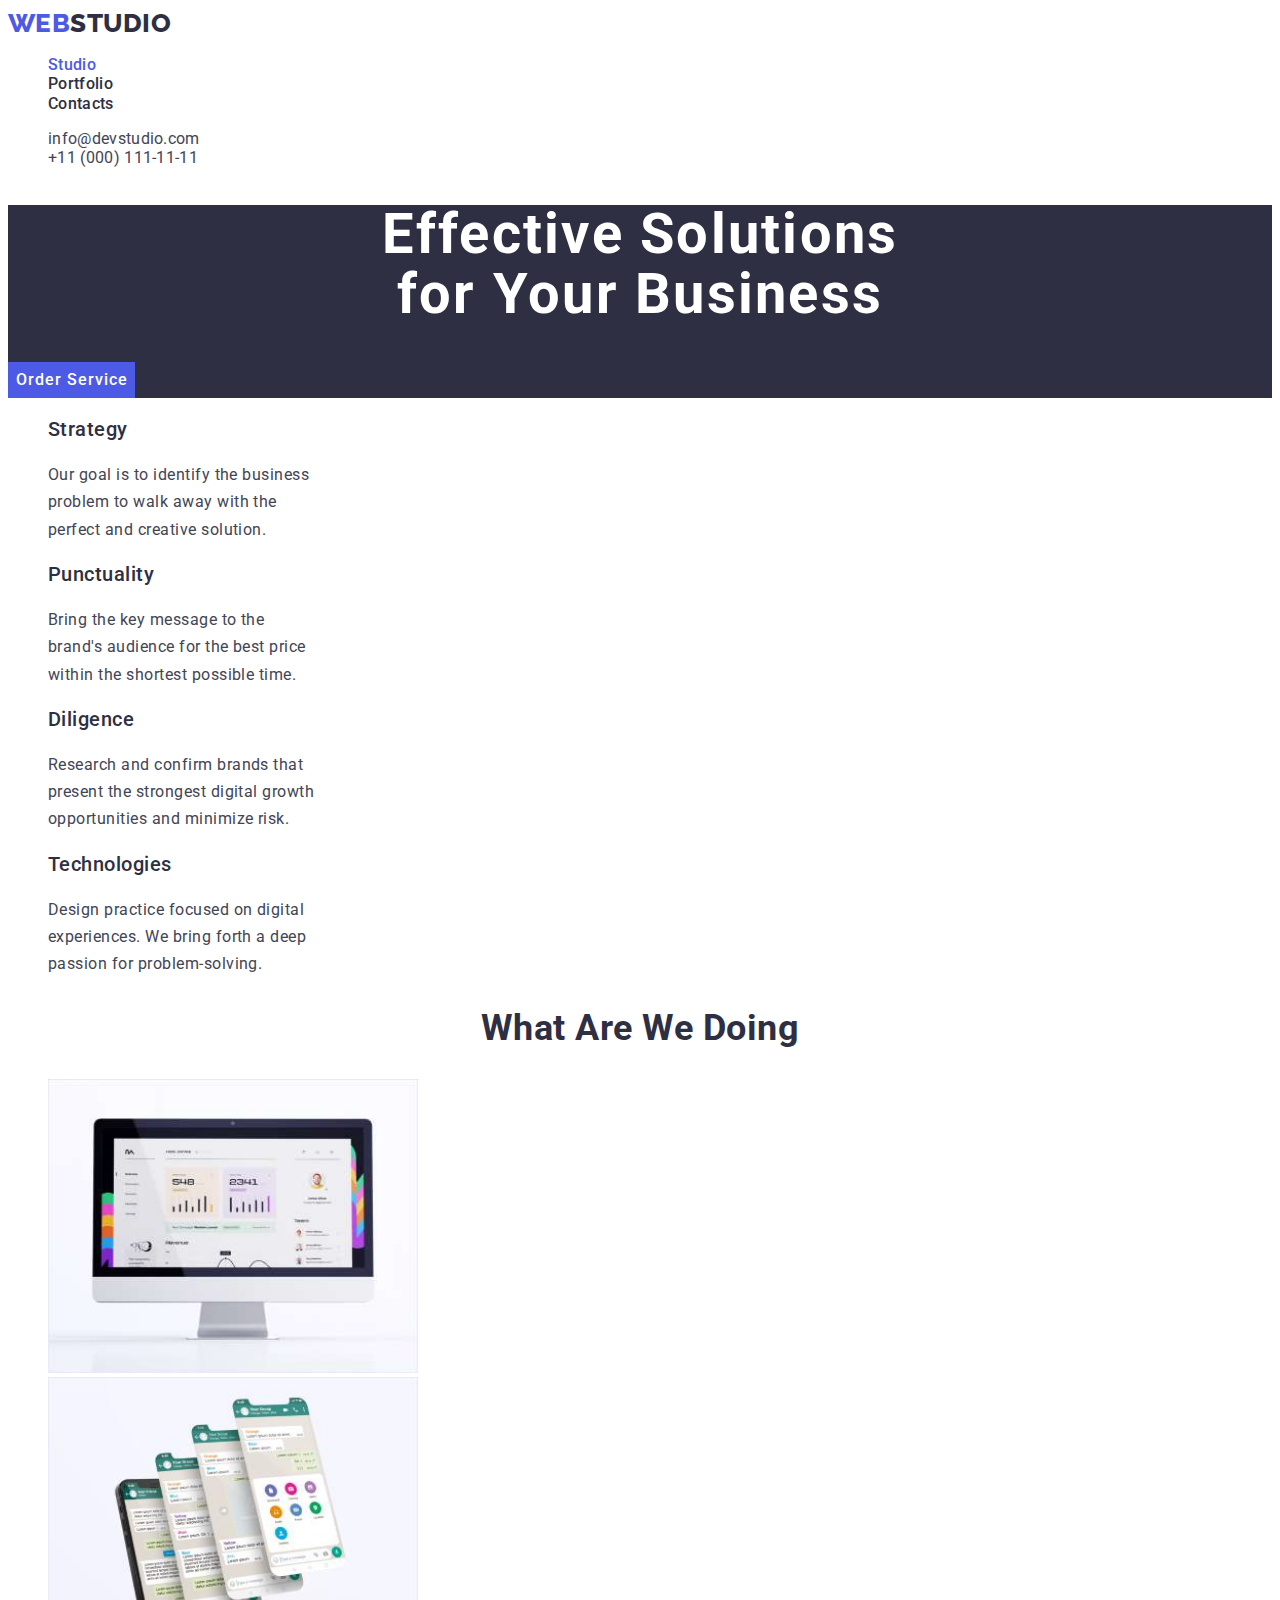
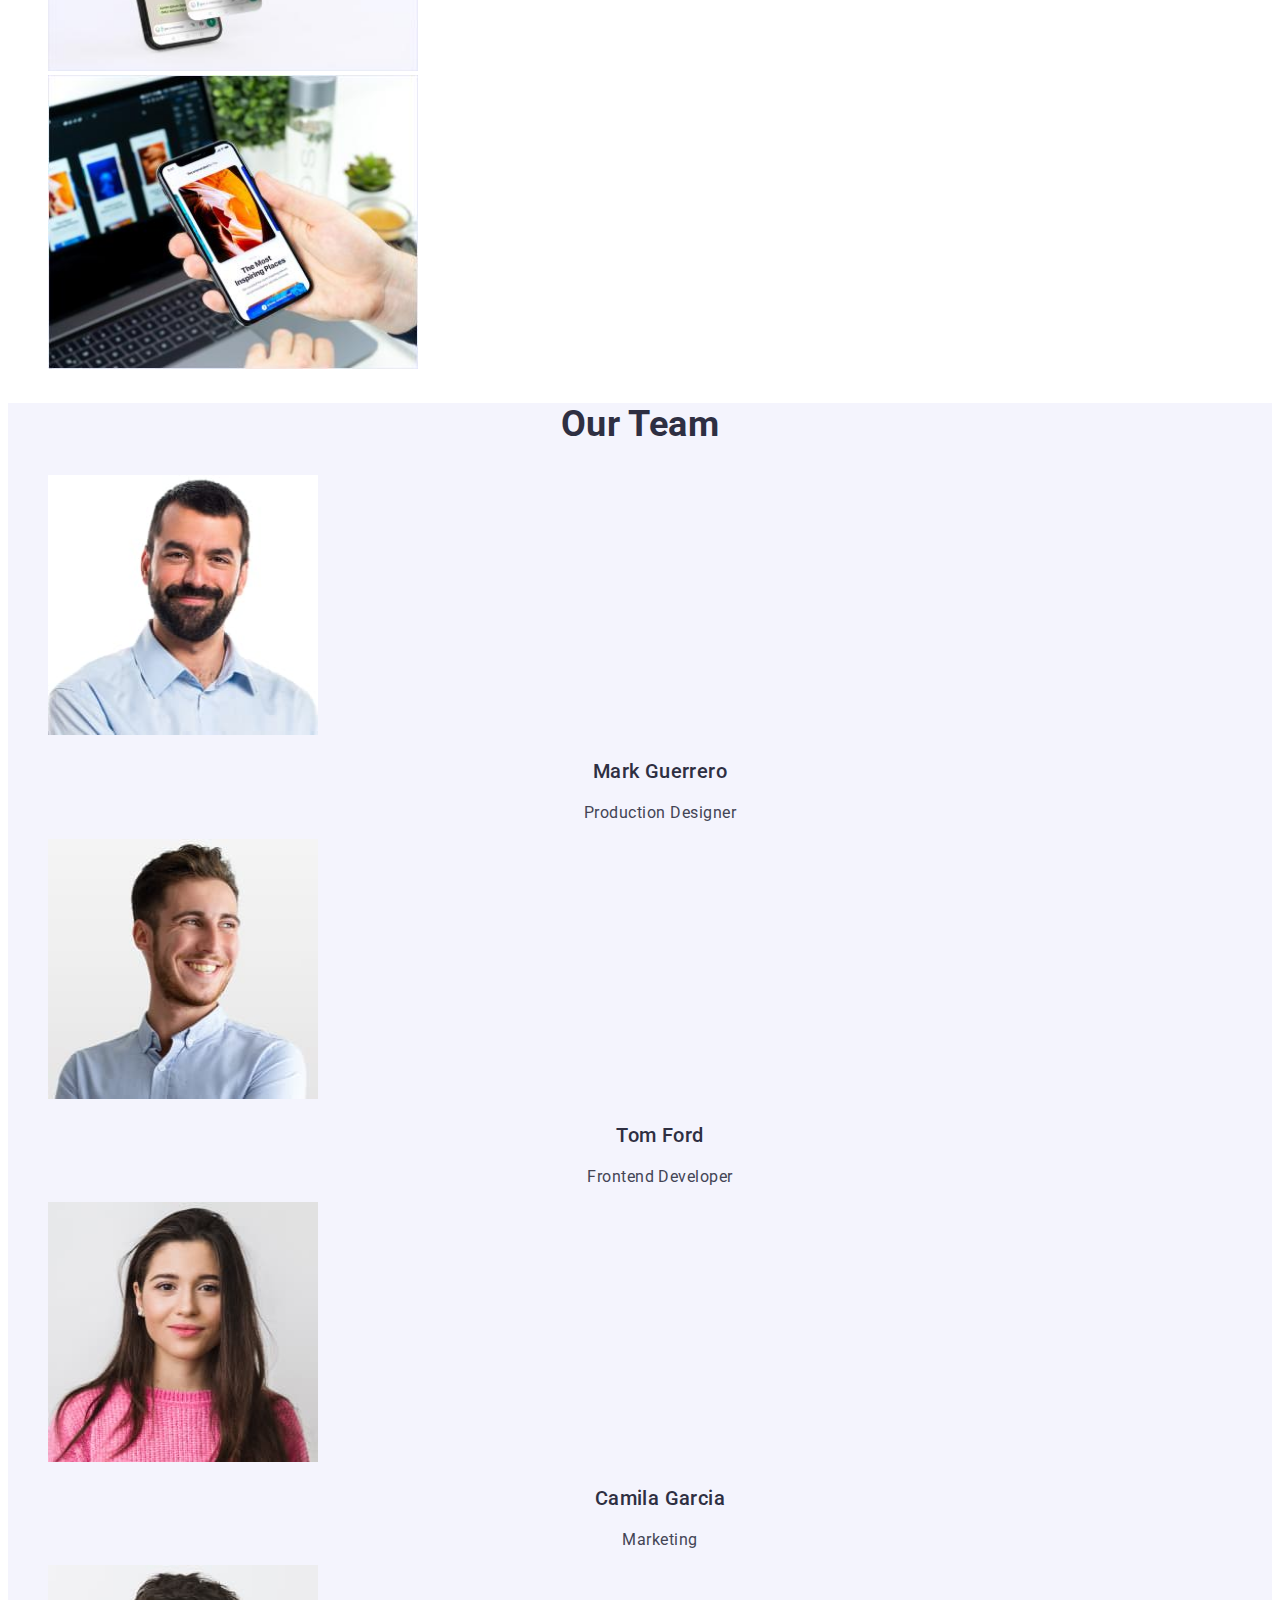
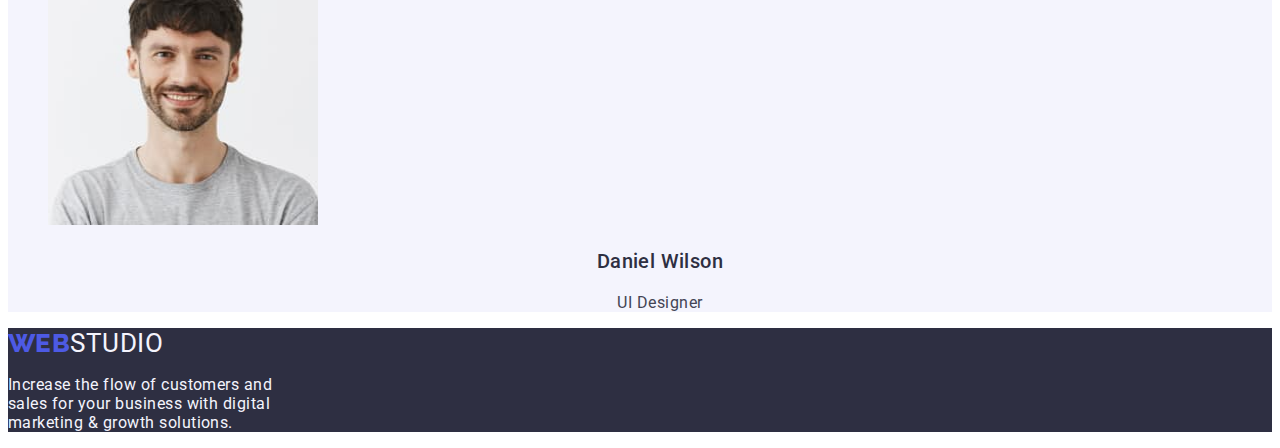
<file: index.html>
<!DOCTYPE html>
<html lang="en">
  <head>
    <meta charset="UTF-8" />
    <meta name="viewport" content="width=device-width, initial-scale=1.0" />
    <title>WebStudio</title>
    <link
      href="https://fonts.googleapis.com/css2?family=Raleway:wght@700&family=Roboto:wght@400;500;700;900&display=swap"
      rel="stylesheet"
    />
    <link rel="stylesheet" href="css/styles.css" />
  </head>
  <body>
    <!-- Header -->
    <header class="page-header">
      <nav>
        <a class="logo-link" href="index.html">
          <span class="logo">WEB</span><span class="studio">STUDIO</span></a
        >
        <ul class="nav-menu list">
          <li>
            <a class="page current" href="index.html">Studio</a>
          </li>
          <li>
            <a class="page" href="porfolio.html">Portfolio</a>
          </li>
          <li>
            <a class="page" href="">Contacts</a>
          </li>
        </ul>
      </nav>
      <ul class="contacts-menu list">
        <li>
          <a class="item" href="mailto:info@devstudio.com"
            >info@devstudio.com</a
          >
        </li>
        <li>
          <a class="item" href="tel:+110001111111">+11 (000) 111-11-11</a>
        </li>
      </ul>
    </header>
    <!-- Main -->
    <main>
      <!-- hero section -->
      <section class="hero bg-hero">
        <h1 class="hero-title">
          Effective Solutions <br />
          for Your Business
        </h1>
        <button class="button primary" type="button">Order Service</button>
      </section>

      <!-- Features -->
      <section class="section">
        <div class="container">
          <ul class="benefits list">
            <li>
              <h3 class="title">Strategy</h3>
              <p class="description">
                Our goal is to identify the business
                <br />
                problem to walk away with the
                <br />
                perfect and creative solution.
              </p>
            </li>
            <li>
              <h3 class="title">Punctuality</h3>
              <p class="description">
                Bring the key message to the
                <br />
                brand's audience for the best price
                <br />
                within the shortest possible time.
              </p>
            </li>
            <li>
              <h3 class="title">Diligence</h3>
              <p class="description">
                Research and confirm brands that
                <br />
                present the strongest digital growth
                <br />
                opportunities and minimize risk.
              </p>
            </li>
            <li>
              <h3 class="title">Technologies</h3>
              <p class="description">
                Design practice focused on digital
                <br />
                experiences. We bring forth a deep
                <br />
                passion for problem-solving.
              </p>
            </li>
          </ul>
        </div>
      </section>

      <!-- What are we doing -->
      <section class="section">
        <div class="container">
          <h2 class="section-title">What Are We Doing</h2>
          <ul class="what-we-do list">
            <li>
              <img
                src="./images/computer-img-1.jpg"
                alt="computer img1"
                width="370"
                height="294"
              />
            </li>
            <li>
              <img
                src="./images/computer-img-2.jpg"
                alt="computer img2"
                width="370"
                height="294"
              />
            </li>
            <li>
              <img
                src="./images/computer-img-3.jpg"
                alt="computer img3"
                width="370"
                height="294"
              />
            </li>
          </ul>
        </div>
      </section>

      <!-- Our Team -->
      <section class="section bg-team">
        <div class="container">
          <h2 class="section-title">Our Team</h2>
          <ul class="team list">
            <li>
              <img
                src="./images/img-1.jpg"
                alt="Mark Guerrero"
                width="270"
                height="260"
              />
              <h3 class="name">Mark Guerrero</h3>
              <p class="position">Production Designer</p>
            </li>
            <li>
              <img
                src="./images/img-2.jpg"
                alt="Tom Ford"
                width="270"
                height="260"
              />
              <h3 class="name">Tom Ford</h3>
              <p class="position">Frontend Developer</p>
            </li>
            <li>
              <img
                src="./images/img-3.jpg"
                alt="Camila Garcia"
                width="270"
                height="260"
              />
              <h3 class="name">Camila Garcia</h3>
              <p class="position">Marketing</p>
            </li>
            <li>
              <img
                src="./images/img-4.jpg"
                alt="Daniel Wilson"
                width="270"
                height="260"
              />
              <h3 class="name">Daniel Wilson</h3>
              <p class="position">UI Designer</p>
            </li>
          </ul>
        </div>
      </section>
    </main>

    <!-- Footer -->
    <footer class="page-footer bg-footer">
      <div>
        <a class="logo-link" href="index.html">
          <span class="logo">WEB</span><span class="studio-2">STUDIO</span></a
        >
        <p class="footer-description">
          Increase the flow of customers and
          <br />
          sales for your business with digital
          <br />
          marketing & growth solutions.
        </p>
      </div>
    </footer>
  </body>
</html>
</file>
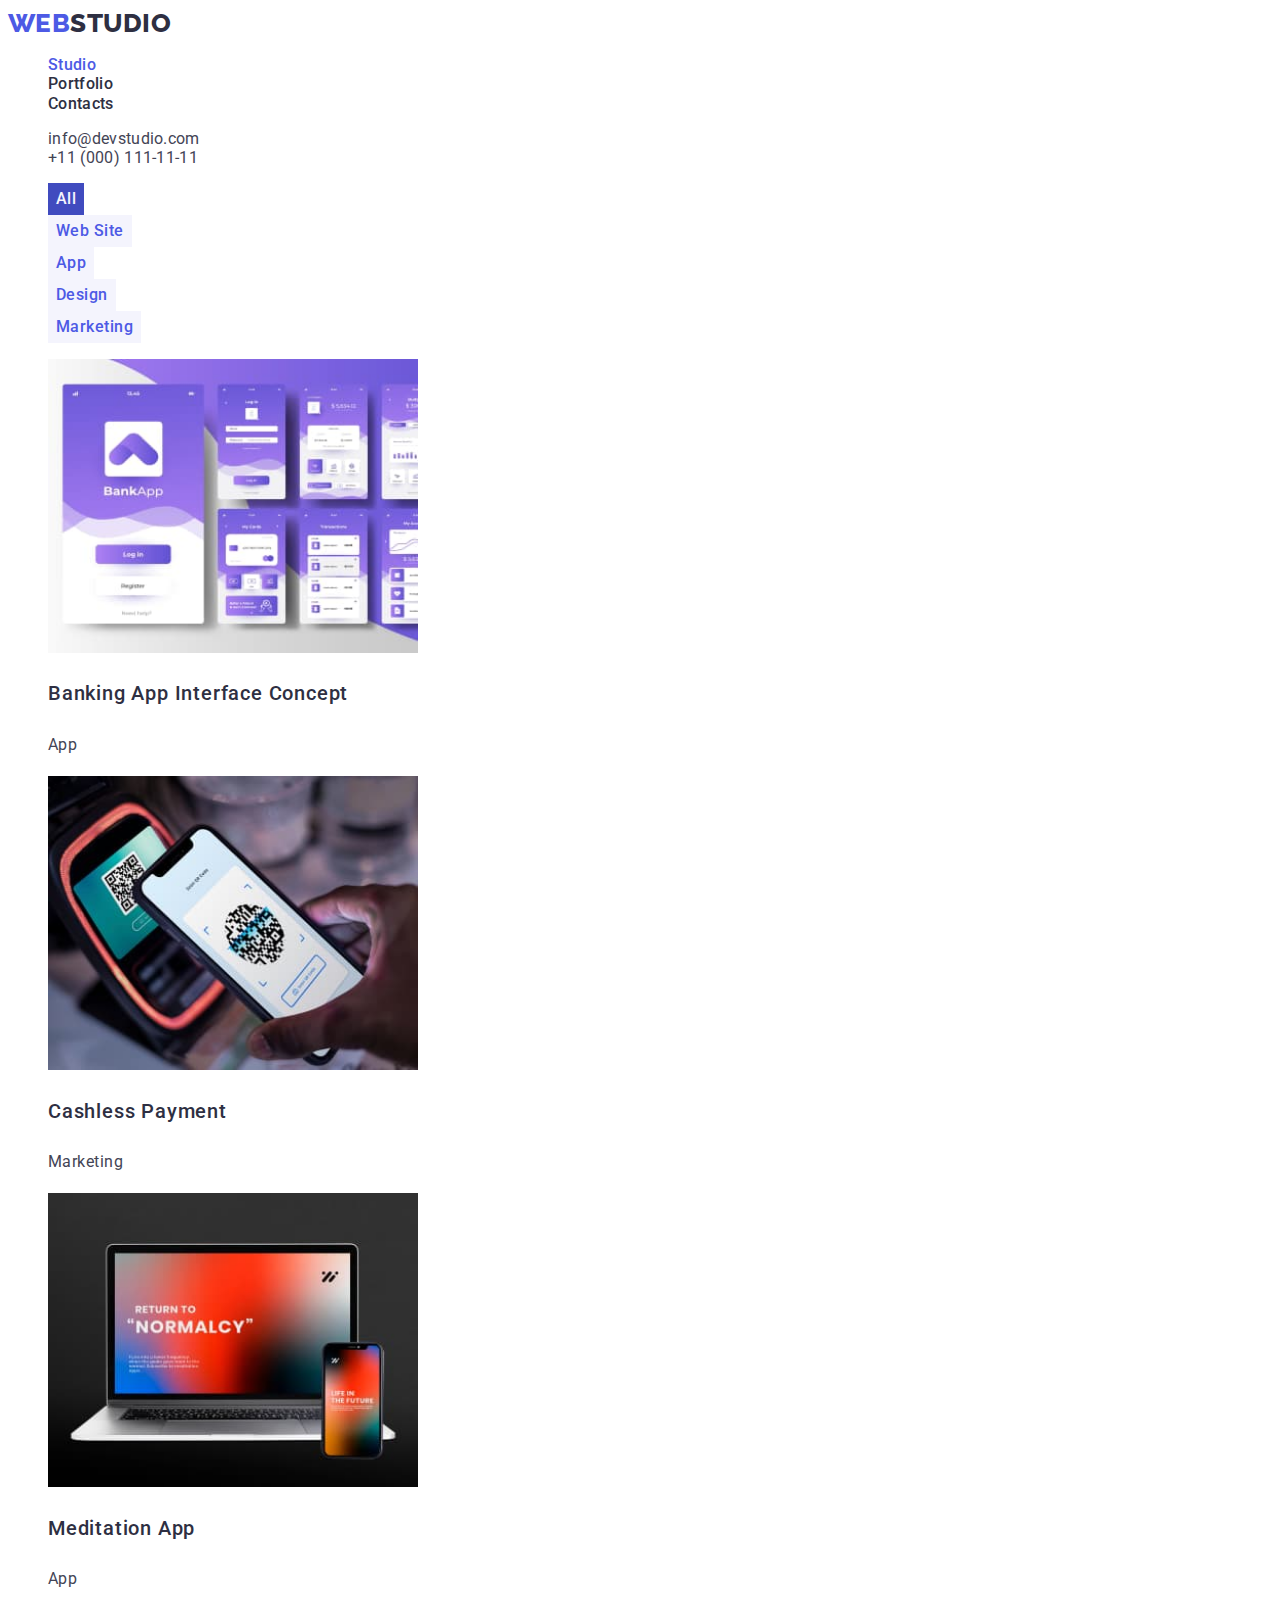
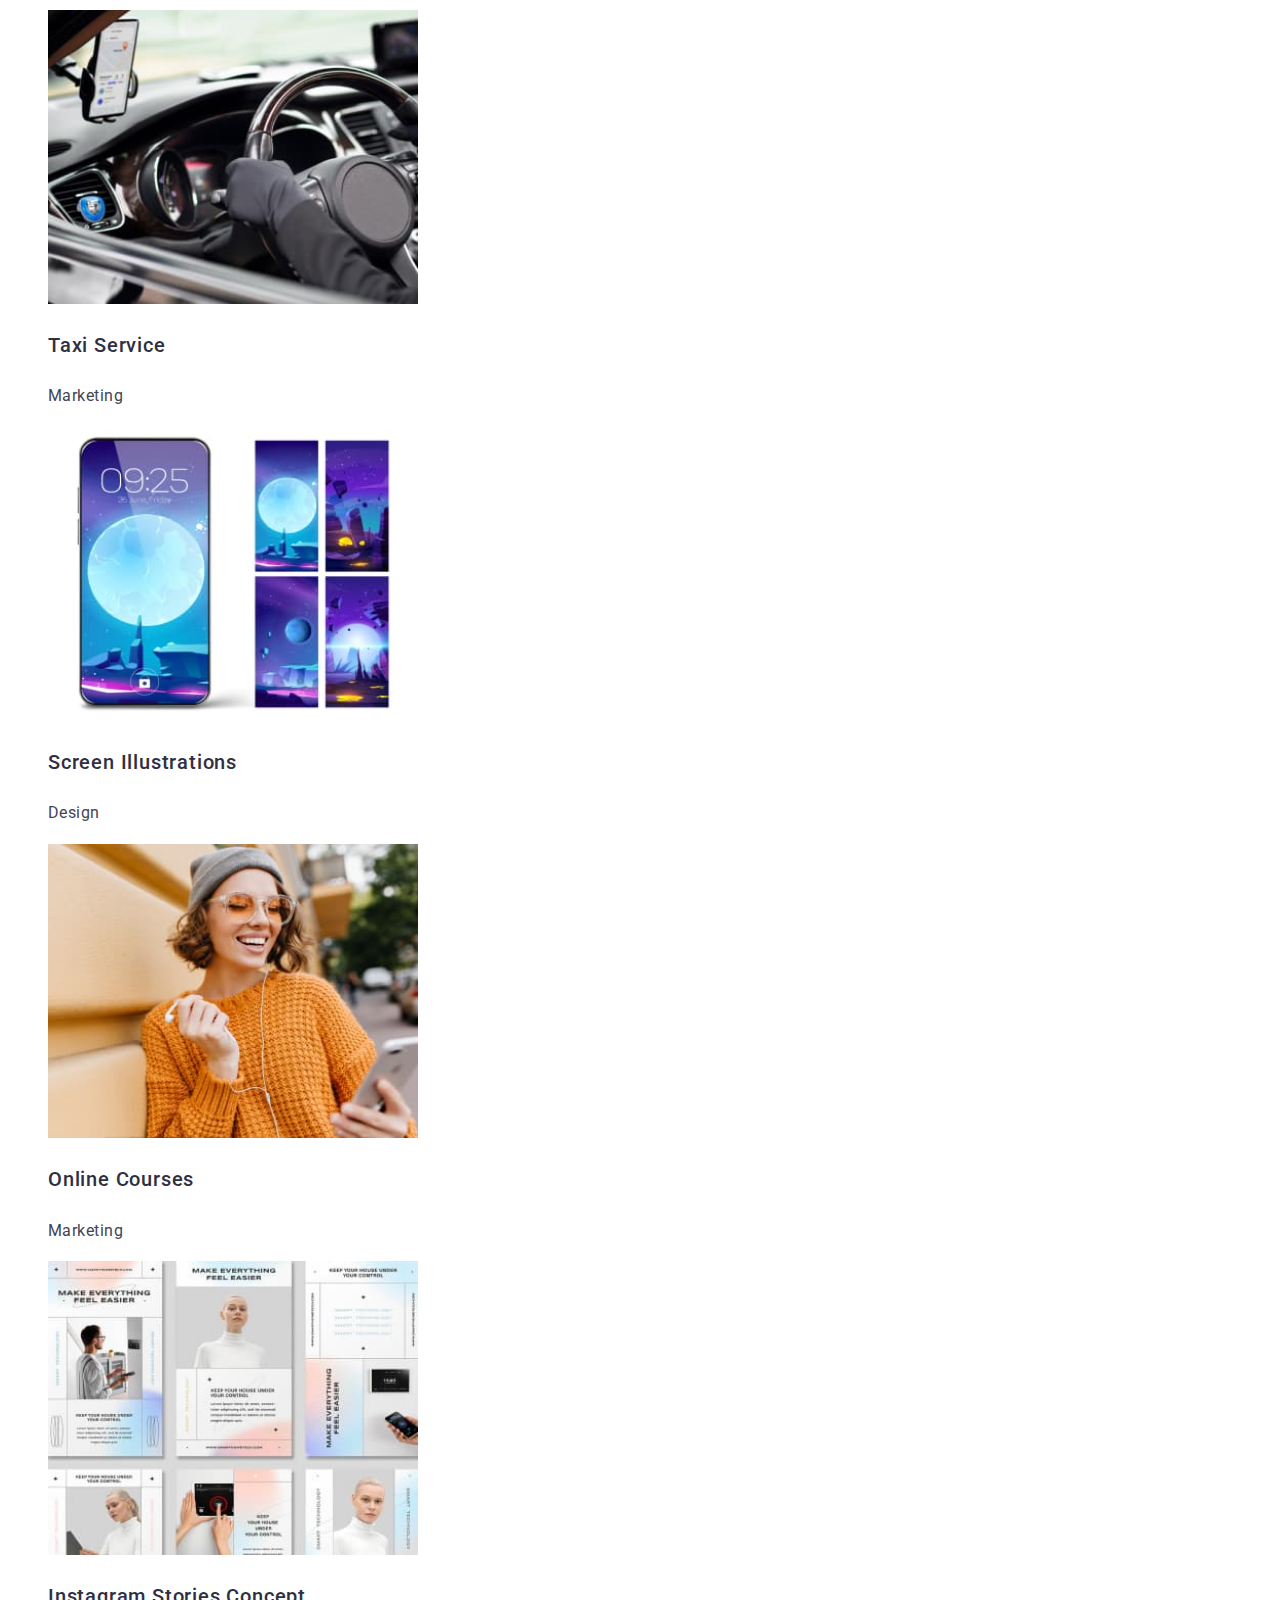
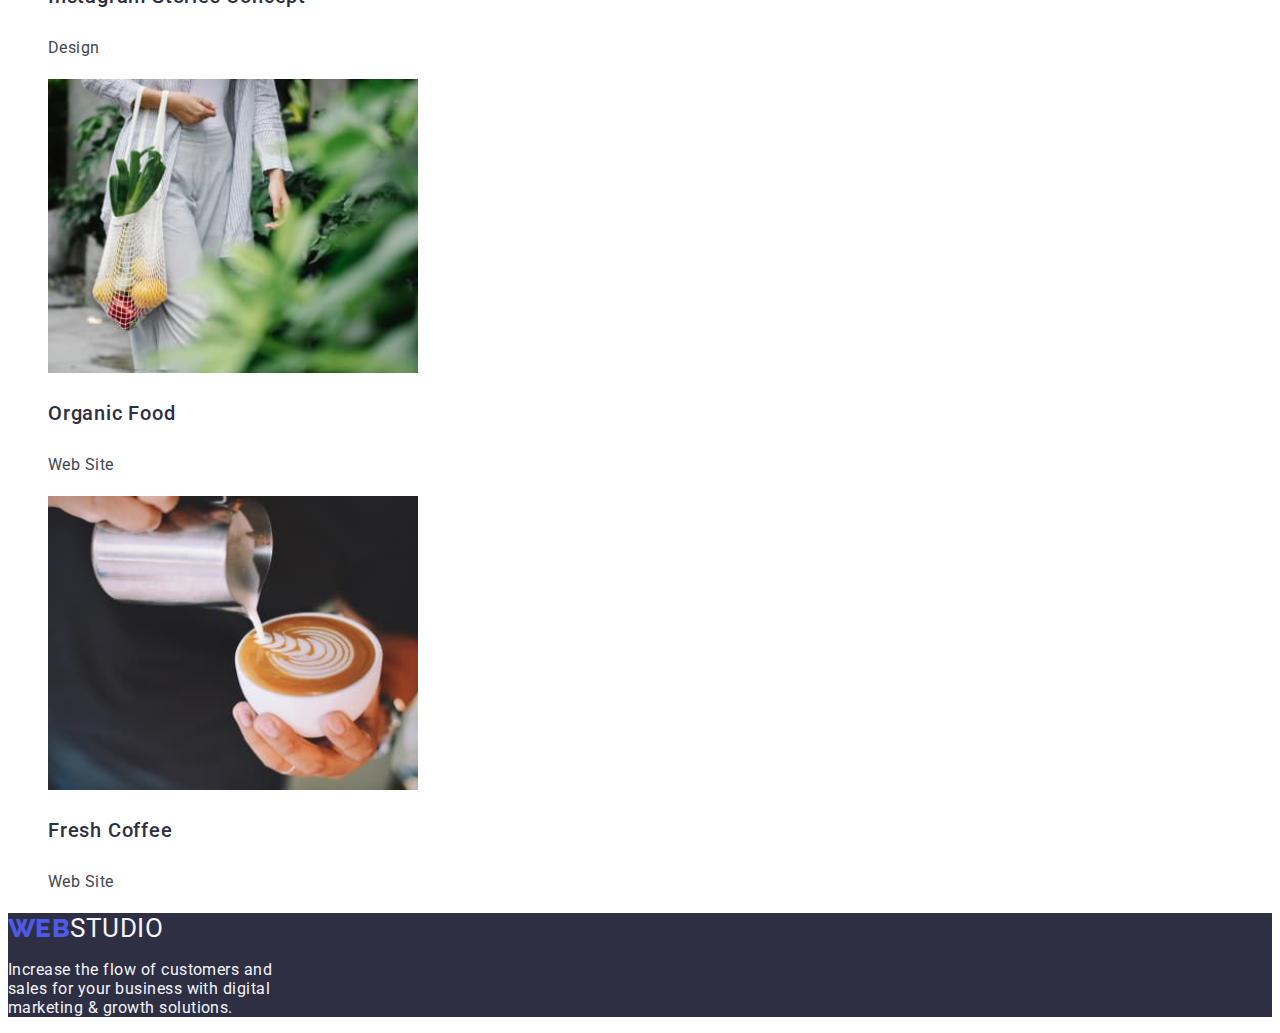
<file: porfolio.html>
<!DOCTYPE html>
<html lang="en">
  <head>
    <meta charset="UTF-8" />
    <meta name="viewport" content="width=device-width, initial-scale=1.0" />
    <title>Portfolio</title>
    <link
      href="https://fonts.googleapis.com/css2?family=Raleway:wght@700&family=Roboto:wght@400;500;700;900&display=swap"
      rel="stylesheet"
    />
    <link rel="stylesheet" href="css/styles.css" />
  </head>
  <body>
    <header class="page-header">
      <nav>
        <a class="logo-link" href="index.html">
          <span class="logo">WEB</span><span class="studio">STUDIO</span></a
        >
        <ul class="nav-menu list">
          <li>
            <a class="page current" href="index.html">Studio</a>
          </li>
          <li>
            <a class="page" href="porfolio.html">Portfolio</a>
          </li>
          <li>
            <a class="page" href="">Contacts</a>
          </li>
        </ul>
      </nav>
      <ul class="contacts-menu list">
        <li>
          <a class="item" href="mailto:info@devstudio.com"
            >info@devstudio.com</a
          >
        </li>
        <li>
          <a class="item" href="tel:+110001111111">+11 (000) 111-11-11</a>
        </li>
      </ul>
    </header>

    <!-- Hero Section -->
    <main>
      <!-- button section -->
      <section>
        <div class="container">
          <ul class="filters list">
            <li>
              <button class="button filter current" type="button">All</button>
            </li>
            <li>
              <button class="button filter" type="button">Web Site</button>
            </li>
            <li><button class="button filter" type="button">App</button></li>
            <li>
              <button class="button filter" type="button">Design</button>
            </li>
            <li>
              <button class="button filter" type="button">Marketing</button>
            </li>
          </ul>

          <!-- project -->
          <ul class="project list">
            <li>
              <a href="" class="project">
                <img
                  src="images/img-5.jpg"
                  alt="Banking App Interface"
                  width="370"
                  height="294"
                />
                <h2 class="name">Banking App Interface Concept</h2>
                <p class="type">App</p>
              </a>
            </li>
            <li>
              <a href="" class="project">
                <img
                  src="images/img-6.jpg"
                  alt="Cashless Payment"
                  width="370"
                  height="294"
                />
                <h2 class="name">Cashless Payment</h2>
                <p class="type">Marketing</p>
              </a>
            </li>
            <li>
              <a href="" class="project">
                <img
                  src="images/img-7.jpg"
                  alt="Meditation App"
                  width="370"
                  height="294"
                />
                <h2 class="name">Meditation App</h2>
                <p class="type">App</p>
              </a>
            </li>
            <li>
              <a href="" class="project">
                <img
                  src="images/img-8.jpg"
                  alt="Taxi Service"
                  width="370"
                  height="294"
                />
                <h2 class="name">Taxi Service</h2>
                <p class="type">Marketing</p>
              </a>
            </li>
            <li>
              <a href="" class="project">
                <img
                  src="images/img-9.jpg"
                  alt="Screen Illustrations"
                  width="370"
                  height="294"
                />
                <h2 class="name">Screen Illustrations</h2>
                <p class="type">Design</p>
              </a>
            </li>
            <li>
              <a href="" class="project">
                <img
                  src="images/img-10.jpg"
                  alt="Online Courses"
                  width="370"
                  height="294"
                />
                <h2 class="name">Online Courses</h2>
                <p class="type">Marketing</p>
              </a>
            </li>
            <li>
              <a href="" class="project">
                <img
                  src="images/img-11.jpg"
                  alt="Instagram Stories"
                  width="370"
                  height="294"
                />
                <h2 class="name">Instagram Stories Concept</h2>
                <p class="type">Design</p>
              </a>
            </li>
            <li>
              <a href="" class="project">
                <img
                  src="images/img-12.jpg"
                  alt="Organic Food"
                  width="370"
                  height="294"
                />
                <h2 class="name">Organic Food</h2>
                <p class="type">Web Site</p>
              </a>
            </li>
            <li>
              <a href="" class="project">
                <img
                  src="images/img-13.jpg"
                  alt="Fresh Coffee"
                  width="370"
                  height="294"
                />
                <h2 class="name">Fresh Coffee</h2>
                <p class="type">Web Site</p>
              </a>
            </li>
          </ul>
        </div>
      </section>
    </main>

    <!-- footer -->
    <footer class="page-footer bg-footer">
      <div>
        <a class="logo-link" href="index.html">
          <span class="logo">WEB</span><span class="studio-2">STUDIO</span></a
        >
        <p class="footer-description">
          Increase the flow of customers and
          <br />
          sales for your business with digital
          <br />
          marketing & growth solutions.
        </p>
      </div>
    </footer>
  </body>
</html>
</file>
<file: css/styles.css>
:root {
  --cloud: #f4f4fd;
  --cornflower: #e7e9fc;
  --white: #fff;
  --ocean: #404bbf;
  --iris: #4d5ae5;
  --slate: #434455;
  --navyblue: #2e2f42;
}

body {
  font-family: "Roboto", sans-serif;
  font-size: 16px;
  letter-spacing: 0.03em;
  color: var(--slate);
}

/* Main Page */
.logo,
.studio {
  display: inline-block;
  font-family: "Raleway", "sans-serif";
  font-weight: 800;
  line-height: 1.2;
  color: var(--iris);
}

.studio {
  color: var(--navyblue);
}

.studio-2 {
  color: var(--cloud);
}

.logo-link {
  font-size: 0;
  text-decoration: none;
}

.logo-link > span {
  font-size: 26px;
}

.list {
  list-style: none;
}

.nav-menu .page {
  text-decoration: none;
  font-weight: 500;
  font-size: 16px;
  line-height: 1.14;
  letter-spacing: 0.02em;
  color: var(--navyblue);
}
.nav-menu .page:hover,
.nav-menu .page:focus,
.nav-menu .page.current,
.contacts-menu .item:hover,
.contacts-menu .item:focus {
  color: var(--iris);
}

.contacts-menu .item {
  text-decoration: none;
  font-weight: 400;
  font-size: 16px;
  line-height: 1.14;
  letter-spacing: 0.02em;
  color: var(--slate);
}

.bg-hero {
  background-color: var(--navyblue);
}

.benefits .title {
  font-size: 20px;
  font-weight: 500;
  line-height: 1.14;
  color: var(--navyblue);
}

.benefits .description {
  font-size: 16px;
  font-weight: 400;
  line-height: 1.71;
  color: var(--slate);
}

.hero-title {
  font-size: 56px;
  text-align: center;
  font-weight: 700;
  line-height: 1.07;
  letter-spacing: 0.04em;
  color: var(--white);
}

.section-title {
  font-size: 36px;
  font-weight: 700;
  line-height: 1.17;
  text-align: center;
  color: var(--navyblue);
}

.bg-team {
  background-color: var(--cloud);
}

.team .name,
.team .position {
  font-size: 16px;
  font-weight: 400;
  line-height: 1.2;
  text-align: center;
  color: var(--navyblue);
}

.team .name {
  font-size: 20px;
  font-weight: 500;
  letter-spacing: 0.02em;
}

.team .position {
  color: var(--slate);
}

.button {
  font-family: inherit;
  border-color: transparent;
  letter-spacing: 0.03em;
  cursor: pointer;
}

.button.primary {
  font-size: 16px;
  font-weight: 500;
  line-height: 1.87;
  letter-spacing: 0.06em;
  color: var(--white);
  background-color: var(--iris);
}

.button.primary:hover,
.button.primary:focus {
  color: var(--ocean);
}

.button.filter {
  font-weight: 500;
  font-size: 16px;
  line-height: 1.62;
  background-color: var(--cloud);
  color: var(--iris);
}

.button.filter:hover,
.button.filter:focus,
.button.filter.current {
  color: var(--cloud);
  background-color: var(--ocean);
}

.footer-description {
  color: var(--cloud);
}
.page-footer.bg-footer {
  background: var(--navyblue);
}

/* Portfolio Page */

.project {
  text-decoration: none;
}

.project .name {
  font-size: 20px;
  font-weight: 500;
  line-height: 2;
  letter-spacing: 0.04em;
  color: var(--navyblue);
}

.project .type {
  font-size: 16px;
  font-weight: 400;
  line-height: 1.87;
  color: var(--slate);
}
</file>
